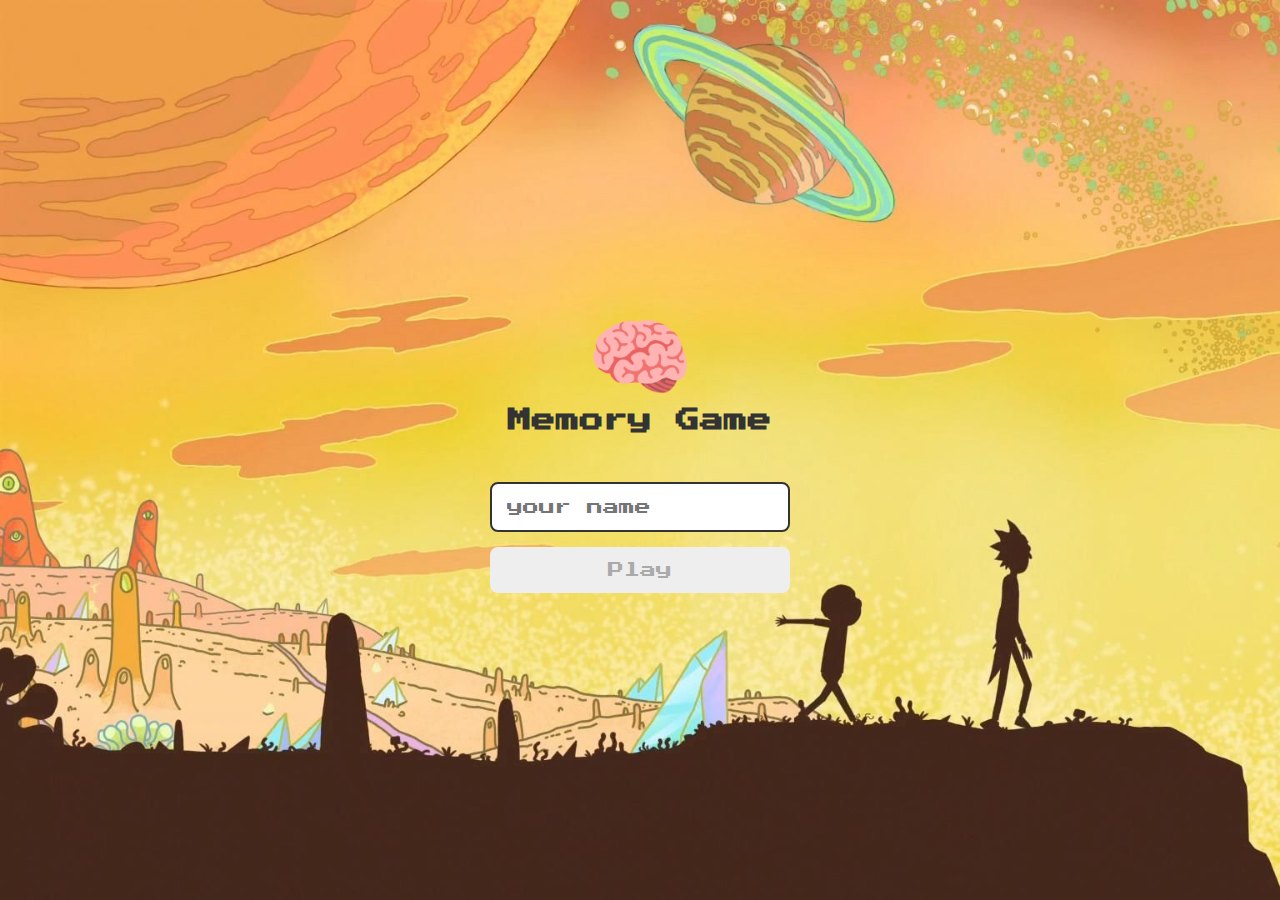
<file: index.html>
<!DOCTYPE html>
<html lang="pt-br">
<head>
    <meta charset="UTF-8">
    <meta http-equiv="X-UA-Compatible" content="IE=edge">
    <meta name="viewport" content="width=device-width, initial-scale=1.0">
    <link rel="stylesheet" href="rest.css">
    <link rel="stylesheet" href="login.css">
    <link rel="stylesheet" href="style.css">
    <title>Memory Game | login</title>
</head>
<body>
    <form class="login-form">
        <div class="login-header">
            <img src="images/brain.png" alt="brain-icon">
            <h1>Memory Game</h1>
        </div>

        <input type="text" class="login-input" placeholder="your name">
        <button type="submit" class="login-btn" disabled>Play</button>
    </form>
    
    <script src="code.js"></script>
    <script src="login.js"></script>
</body>
</html>
</file>
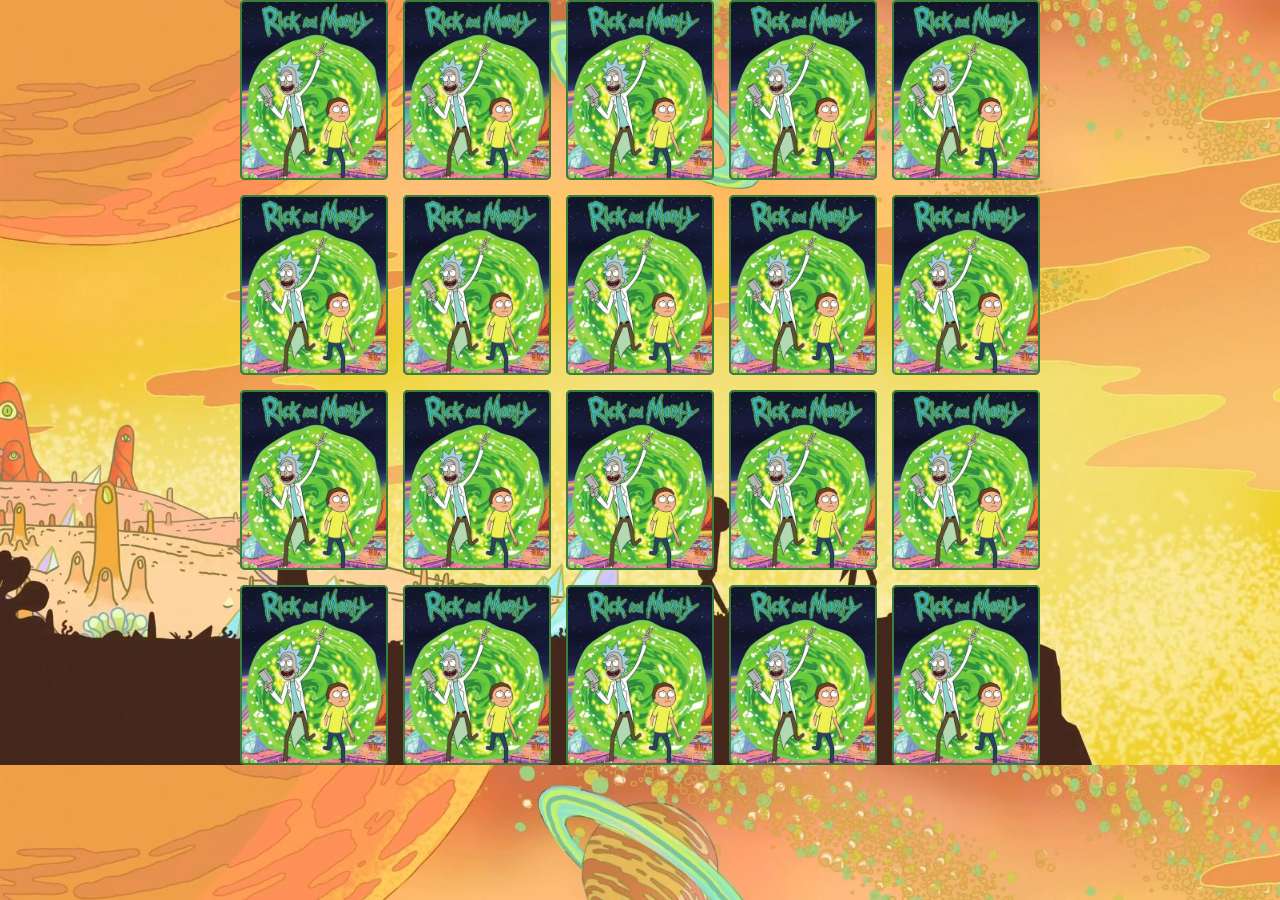
<file: game.html>
<!DOCTYPE html>
<html lang="pt-br">
<head>
    <meta charset="UTF-8">
    <meta http-equiv="X-UA-Compatible" content="IE=edge">
    <meta name="viewport" content="width=device-width, initial-scale=1.0">
    <link rel="stylesheet" href="rest.css">
    <link rel="stylesheet" href="style.css">
    <title>Memory Game</title>
</head>
<body>
    <div class="grid">
        <!--<div class="card">
            <div class="face front"></div>
            <div class="face back"></div>
        </div> -->
    </div>
    <script src="code.js"></script>
</body>
</html>
</file>
<file: rest.css>
@import url('https://fonts.googleapis.com/css2?family=Press+Start+2P&display=swap');

* {
  margin: 0;
  padding: 0;
  box-sizing: border-box;
  list-style: none;
  border: none;
  font-family: 'Press Start 2P', cursive;
}
</file>
<file: login.css>
.login-form{
    height: 100vh;
    display: flex;
    flex-direction: column;
    align-items: center;
    justify-content: center;
}
.login-header{
    display: flex;
    flex-direction: column;
    align-items: center; justify-content: center;
    margin-bottom: 50px;
}
.login-header img{
    width: 100px;
}
.login-header h1{
    font-size: 1.5em;
    color: #333;
}
.login-form input{
    font-size: 1em;
    max-width: 300px;
    width: 100%;
    outline: none;
    padding: 15px;
    color: #333;
    border: 2px solid #333;
    border-radius: 8px;
    margin-bottom: 15px ;
}
.login-form .login-btn{
    background-color: #ee665c;
    padding: 15px;
    color: white;
    cursor: pointer;
    font-size: 1em;
    max-width: 300px;
    width: 100%;
    border-radius: 8px;
}

.login-form .login-btn:disabled{
    background-color: #eee;
    cursor: auto;
    color: #aaa;
}
</file>
<file: style.css>
body{
    background-image: url(images/bg.jpg);
    background-size: cover;
}
.grid{
    display: grid;
    grid-template-columns: repeat(5, 1fr); /*5 colunas com o tamanho que der, todas mesmo tamanho/proprorção*/
    width: 100%; /*cria novas linhas*/
    max-width: 800px;
    margin: auto;
    gap: 15px;
}
.card{
    aspect-ratio: 3/4;
    max-height: 180px;
    width: 100%; /*100% do tamnho disponivel pelo grid*/
    border-radius: 7px;
    background-color: #333;
    position: relative;
    transition: all .4s ease;
    transform-style: preserve-3d; /*comportamento de elemento 3d*/
}

.face{
    width: 100%; height: 100%;
    position: absolute; /*faz com que uma face fique na frente da outra, ocupem o mesmo lugar*/
    background-position: center;
    background-size: cover; 
    border: 2px solid #39813a;
    border-radius: 5px;
}
.front{
    transform: rotateY(180deg);
}
.back{
    background-image: url(images/back.png);
    backface-visibility: hidden;/*a visibilidade da parte de trás da carta fica oculta -> extremely important*/
}
.reveal-card{
    transform: rotateY(180deg);
}
.disabled-card{
    opacity: 0.8;
    filter: saturate(0.3);
}
</file>
